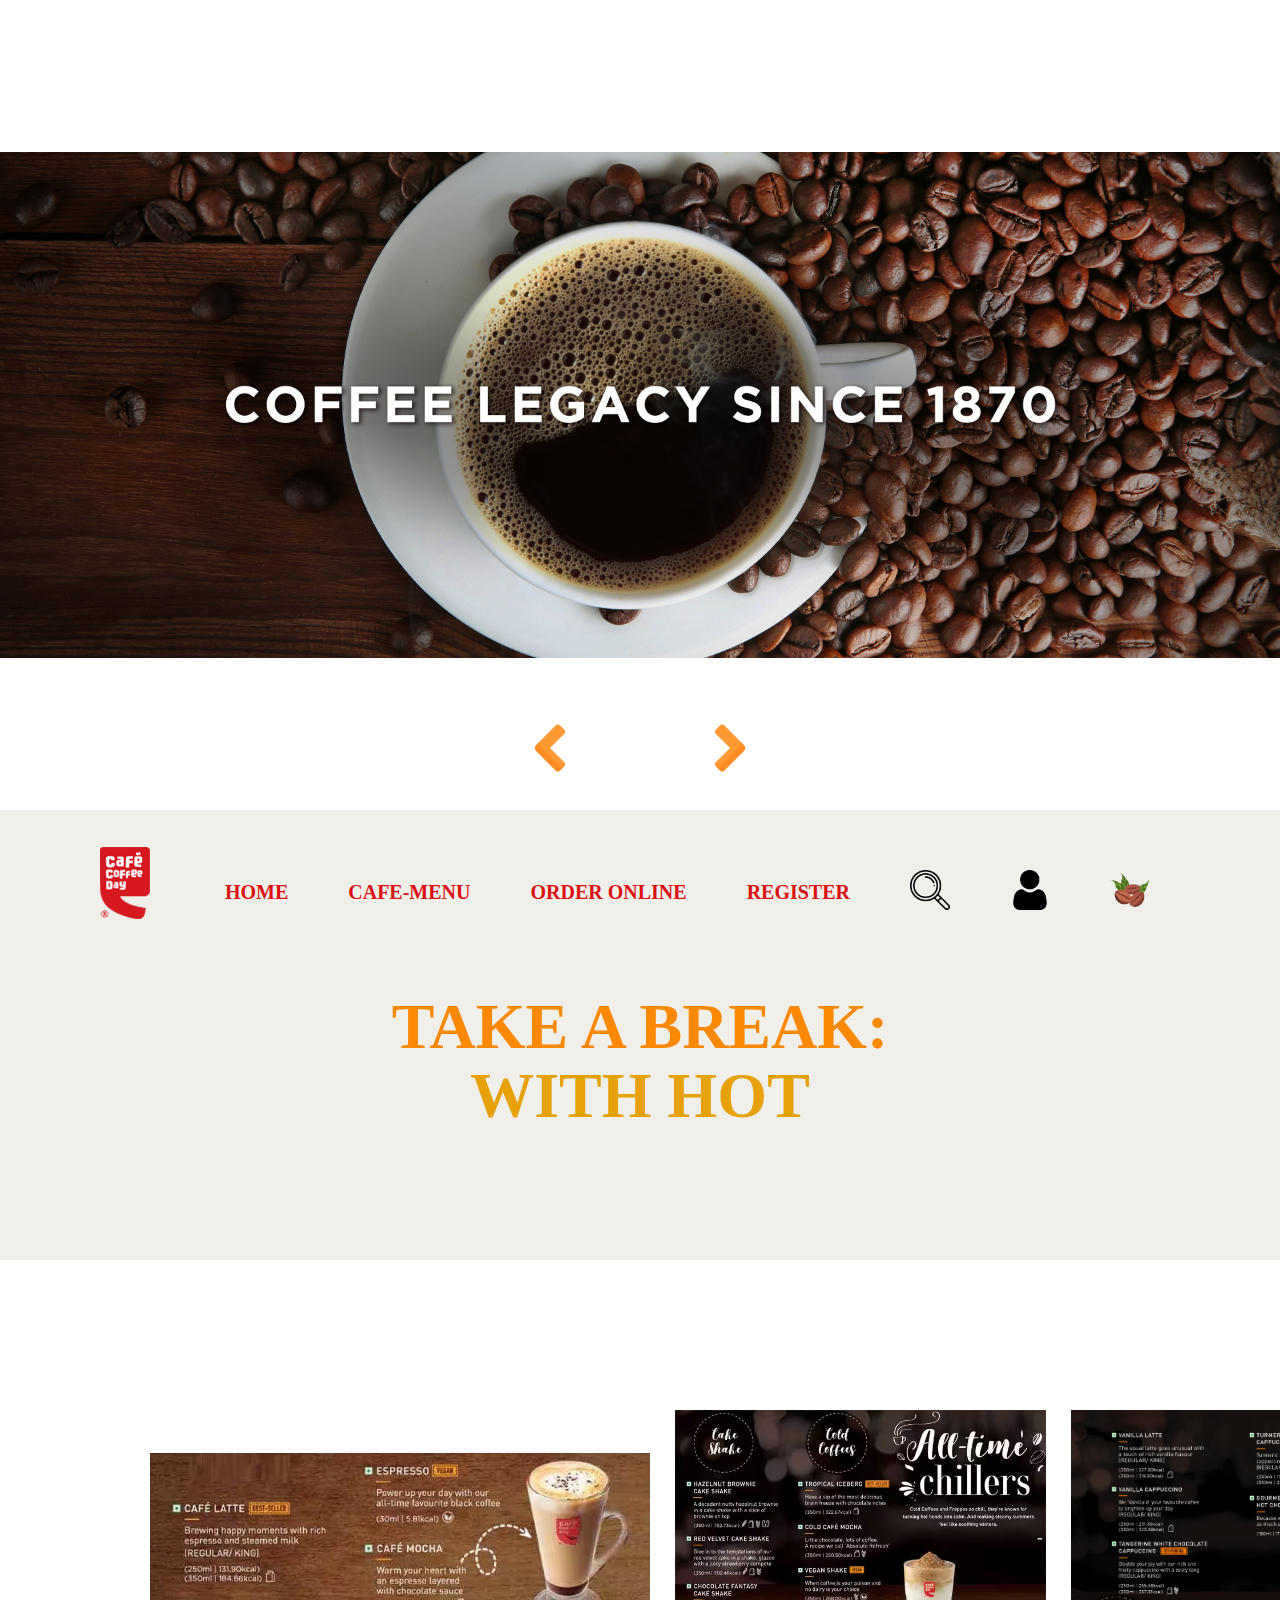
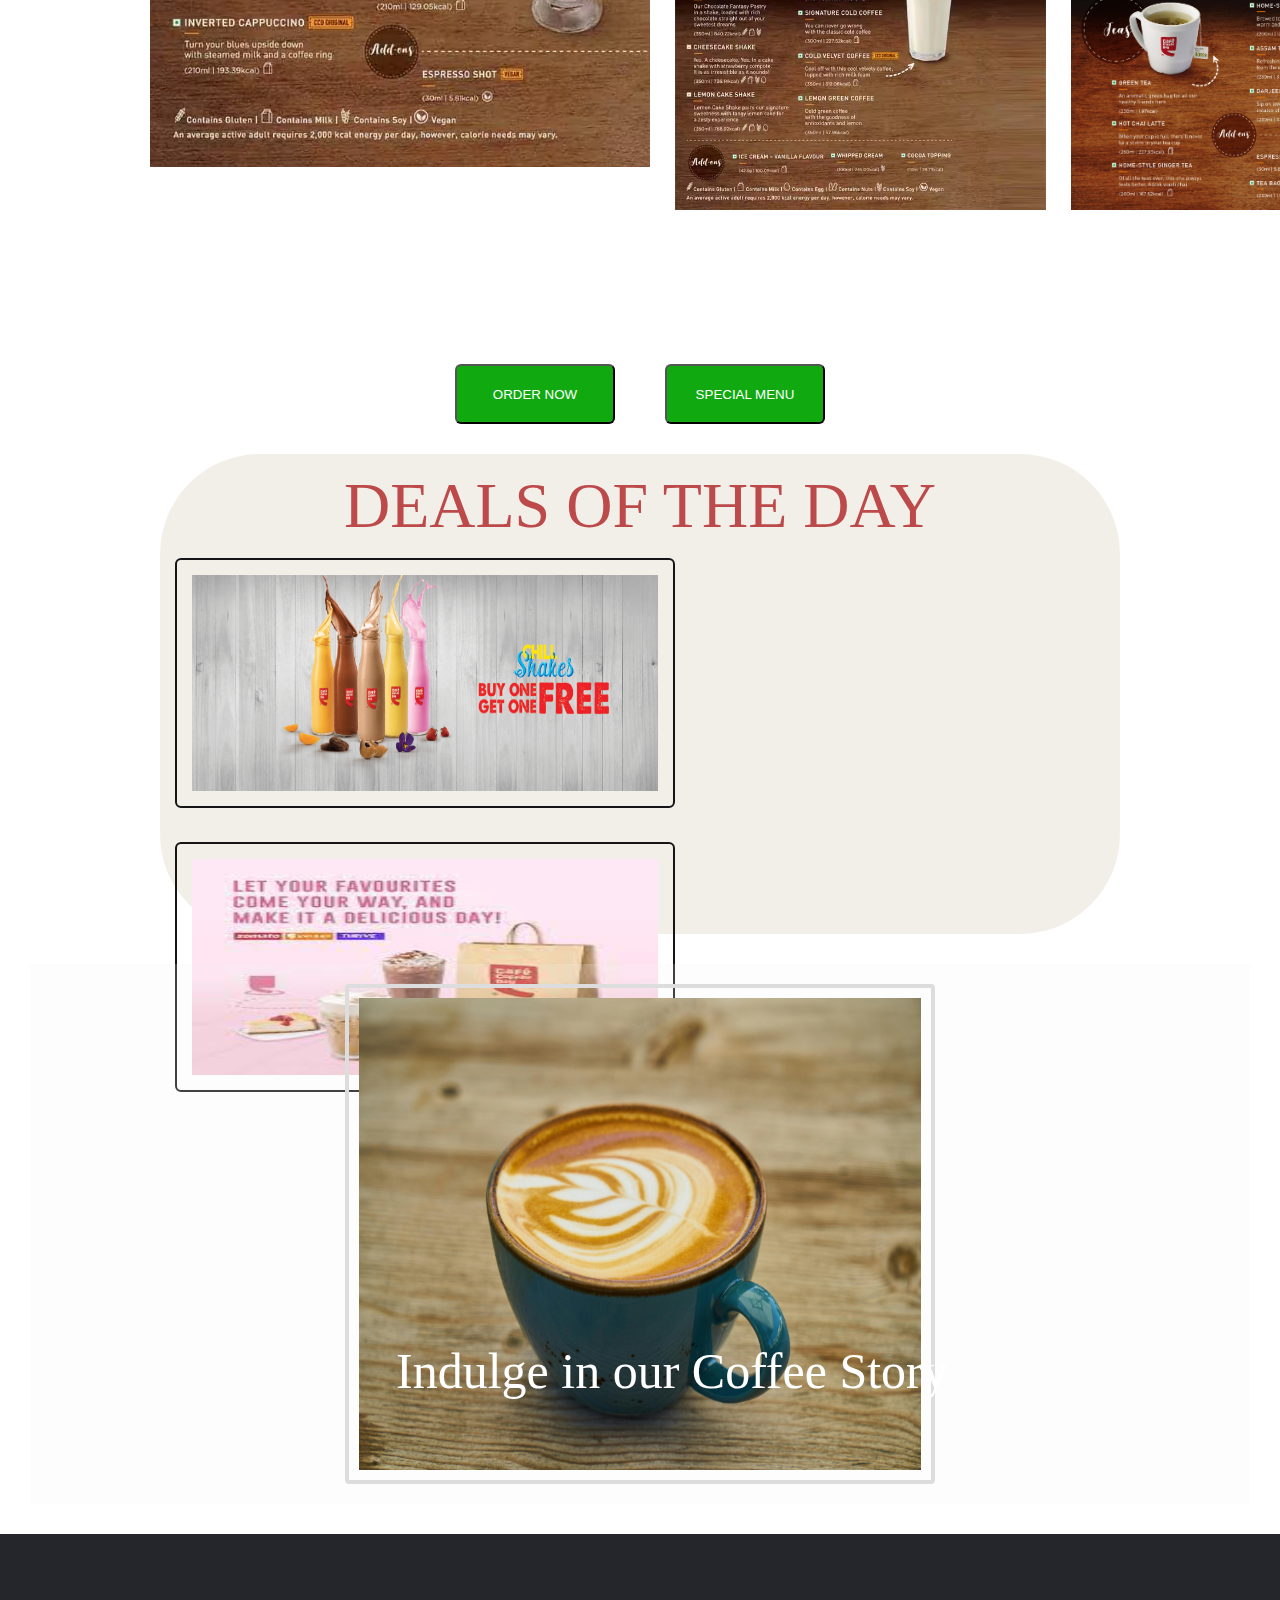
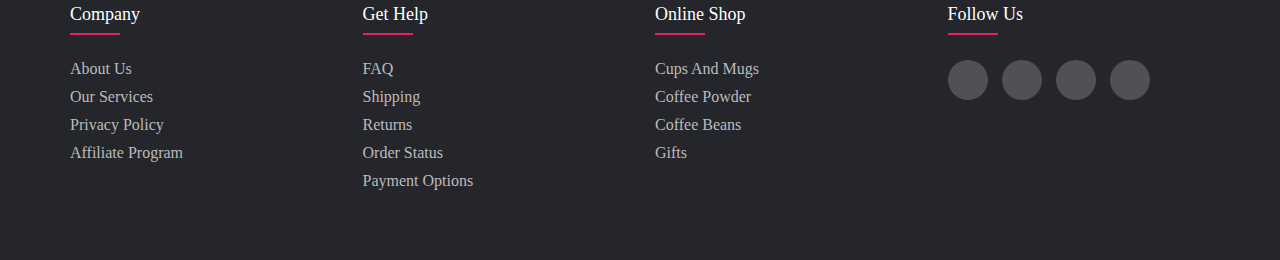
<file: index.html>
<!DOCTYPE html>
<html lang="en">
<head>
    <meta charset="UTF-8">
    <meta name="viewport" content="width=device-width, initial-scale=1.0">
    <title>CAFE</title>
    <link rel="stylesheet" href="style.css">
</head>
<body>
    
  <div class="slider">
        <div class="slide active">
            <img src="Heritage-Banner-1920X760.jpg" alt="" srcset="">
            
        </div>
        <div class="slide">
            <img src="R-SB23-Website Banner-1.png" alt="" srcset="">
            
        </div>
        <div class="slide">
           <img src="SB23-Website Banner-2.png" alt="" srcset="">
            
        </div>
        <div class="slide">
           <img src="desktop-new menu-cafe-coffee-day_1.jpg" alt="" srcset="">
        </div>
       

    </div>

    <div class="slider-controls">
        <button onclick="prevSlide()"><img src="previous.png" alt="" srcset=""></button>
        <button onclick="nextSlide()"><img src="next.png" alt="" srcset=""></button>
    </div>
    <header>
        <a href="index.html" class="logo"><img src="logo.png" alt="" srcset=""></a>
        <ul class="nav">
        
         <li> <a href="">HOME</a></li>
         <li> <a href="">CAFE-MENU</a></li>
         <li> <a href="">ORDER ONLINE</a></li>
         <li> <a href="page2.html" >REGISTER</a></li>
       <li><img src="loupe.png" alt="" srcset=""></li>
       <li><img src="user.png" alt="" srcset=""></li>
       <li><img src="coffee-bean.png" alt="" srcset=""></li>
      </ul></header>
     
      <section id="Banner-1">
        <div class="main">
            <h1>Take a break: <div class="roller">
              <span id="rolltext">With hot<br/>
              Coffee<br/>
              And cakes<br/>
              <span id="spare-time"></span><br/>
              </div>
              </h1>
              
            </div>
            
    </section>

      <section class="menu">
        <div class="services">
            <div class="service">
            <img src="7f62dea5487e3429a02ec4c052181777.avif" alt="">
             </div>
            <div class="service">
                <img src="cbe09b8205e6136ee8d99b5f49163f1a.avif" alt="">
                </div>
                <div class="service">
                    <img src="HOT CLASSICS 2.jpg" alt="">
                 </div>

     </section>

     <div class="button">
      <button type="button" >ORDER NOW</button>
      <button type="button" >SPECIAL MENU</button>
    </div>

  <section class="=deals">
    <div class="word">
        <h1>DEALS OF THE DAY</h1>
     <div class="offer">
        <img src="offer1.png" alt="" srcset="">
       <img src="offer2.jfif" alt="" srcset="">
       
      
      </div>
        
        
    
     
    </div>
  </section>

    <div class="blog">
        <img src="pexels-enginakyurt-2478313.jpg" alt="" srcset="">
    <div class="center"> <h3>Indulge in our Coffee Story</h3></div>
   
    </div>

    <footer class="footer">
        <div class="container">
            <div class="row">
                <div class="footer-col">
                    <h4>company</h4>
                    <ul>
                        <li><a href="#">about us</a></li>
                        <li><a href="#">our services</a></li>
                        <li><a href="#">privacy policy</a></li>
                        <li><a href="#">affiliate program</a></li>
                    </ul>
                </div>
                <div class="footer-col">
                    <h4>get help</h4>
                    <ul>
                        <li><a href="#">FAQ</a></li>
                        <li><a href="#">shipping</a></li>
                        <li><a href="#">returns</a></li>
                        <li><a href="#">order status</a></li>
                        <li><a href="#">payment options</a></li>
                    </ul>
                </div>
                <div class="footer-col">
                    <h4>online shop</h4>
                    <ul>
                        <li><a href="#">Cups and Mugs</a></li>
                        <li><a href="#">Coffee powder</a></li>
                        <li><a href="#">Coffee beans</a></li>
                        <li><a href="#">Gifts</a></li>
                    </ul>
                </div>
                <div class="footer-col">
                    <h4>Follow us</h4>
                    <div class="social-links">
                        <a href="#"><i class="fab fa-facebook-f"></i></a>
                        <a href="#"><i class="fab fa-twitter"></i></a>
                        <a href="#"><i class="fab fa-instagram"></i></a>
                        <a href="#"><i class="fab fa-linkedin-in"></i></a>
                    </div>
                </div>
            </div>
        </div>
   </footer>
 
    <script src="script.js"></script>
    
</body>
</html>
</file>
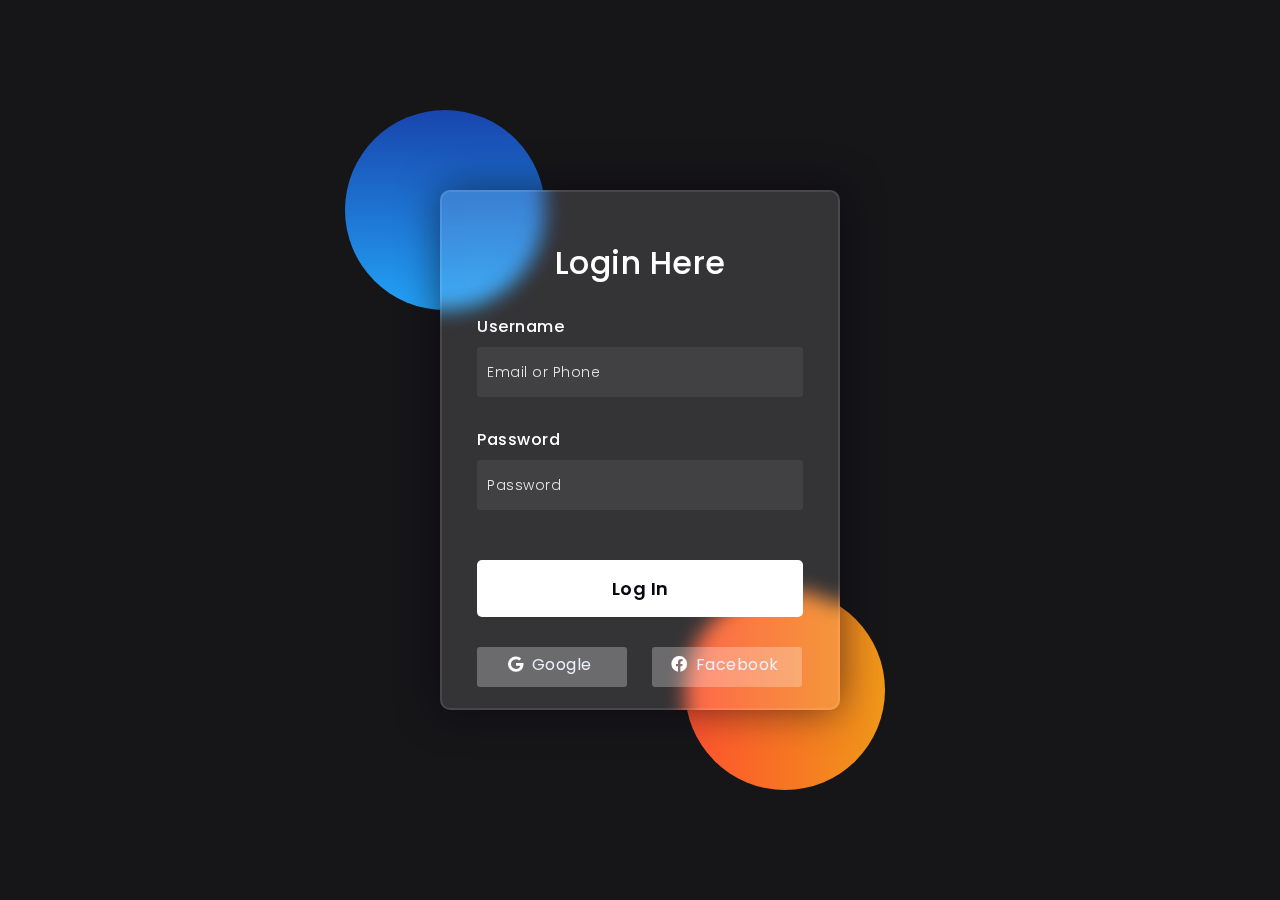
<file: page2.html>
<!DOCTYPE html>
<html lang="en">
<head>
  <!-- Design by foolishdeveloper.com -->
    <title>Login</title>
 
    <link rel="preconnect" href="https://fonts.gstatic.com">
    <link rel="stylesheet" href="https://cdnjs.cloudflare.com/ajax/libs/font-awesome/5.15.4/css/all.min.css">
    <link href="https://fonts.googleapis.com/css2?family=Poppins:wght@300;500;600&display=swap" rel="stylesheet">
    <!--Stylesheet-->
    <style media="screen">
      *,
*:before,
*:after{
    padding: 0;
    margin: 0;
    box-sizing: border-box;
}
body{
    background-color: #161518;
}
.background{
    width: 430px;
    height: 520px;
    position: absolute;
    transform: translate(-50%,-50%);
    left: 50%;
    top: 50%;
}
.background .shape{
    height: 200px;
    width: 200px;
    position: absolute;
    border-radius: 50%;
}
.shape:first-child{
    background: linear-gradient(
        #1845ad,
        #23a2f6
    );
    left: -80px;
    top: -80px;
}
.shape:last-child{
    background: linear-gradient(
        to right,
        #ff512f,
        #f09819
    );
    right: -30px;
    bottom: -80px;
}
form{
    height: 520px;
    width: 400px;
    background-color: rgba(255,255,255,0.13);
    position: absolute;
    transform: translate(-50%,-50%);
    top: 50%;
    left: 50%;
    border-radius: 10px;
    backdrop-filter: blur(10px);
    border: 2px solid rgba(255,255,255,0.1);
    box-shadow: 0 0 40px rgba(8,7,16,0.6);
    padding: 50px 35px;
}
form *{
    font-family: 'Poppins',sans-serif;
    color: #ffffff;
    letter-spacing: 0.5px;
    outline: none;
    border: none;
}
form h3{
    font-size: 32px;
    font-weight: 500;
    line-height: 42px;
    text-align: center;
}

label{
    display: block;
    margin-top: 30px;
    font-size: 16px;
    font-weight: 500;
}
input{
    display: block;
    height: 50px;
    width: 100%;
    background-color: rgba(255,255,255,0.07);
    border-radius: 3px;
    padding: 0 10px;
    margin-top: 8px;
    font-size: 14px;
    font-weight: 300;
}
::placeholder{
    color: #e5e5e5;
}
button{
    margin-top: 50px;
    width: 100%;
    background-color: #ffffff;
    color: #080710;
    padding: 15px 0;
    font-size: 18px;
    font-weight: 600;
    border-radius: 5px;
    cursor: pointer;
}
.social{
  margin-top: 30px;
  display: flex;
}
.social div{
  background: red;
  width: 150px;
  border-radius: 3px;
  padding: 5px 10px 10px 5px;
  background-color: rgba(255,255,255,0.27);
  color: #eaf0fb;
  text-align: center;
}
.social div:hover{
  background-color: rgba(255,255,255,0.47);
}
.social .fb{
  margin-left: 25px;
}
.social i{
  margin-right: 4px;
}

    </style>
</head>
<body>
    <div class="background">
        <div class="shape"></div>
        <div class="shape"></div>
    </div>
    <form>
        <h3>Login Here</h3>

        <label for="username">Username</label>
        <input type="text" placeholder="Email or Phone" id="username">

        <label for="password">Password</label>
        <input type="password" placeholder="Password" id="password">

        <button>Log In</button>
        <div class="social">
          <div class="go"><i class="fab fa-google"></i>  Google</div>
          <div class="fb"><i class="fab fa-facebook"></i>  Facebook</div>
        </div>
    </form>
</body>
</html>
</file>
<file: style.css>
*{
    margin: 0;
    padding: 0;
    box-sizing: border-box;
}
body{
    background: white;
}
header{
    position: absolute;
    left: 0;
    width: 100%;
    display: flex;
    justify-content: space-between;
    align-items: center;
    padding: 30px 100px;
    background: transparent;
    z-index: 1000;
}

.logo{
    font-family: 'Courier New', Courier, monospace;
    font-size: 30px;
    color: rgb(214, 32, 32);
    font-weight: 800;
    letter-spacing: normal;
    text-decoration: none;
    text-transform: uppercase;
}
.nav{
    display: flex;
    align-items: center;
}
.nav li{
    
    position: relative;
    list-style: none;
    padding: 30px;
    padding-bottom: 20px;
}

.nav li img{
    height: 40px;
}
.nav li::before{
    position: absolute;
    bottom: 0.025px;
    left: 50%;
    transform: translateX(-50%);
    content: '';
   height: 3px;
   width: 50%;
   background-color: rgb(154, 107, 107);
  opacity: 0;
  visibility: hidden;
  transition: 0.3s;
}
.nav li:hover::before{
    opacity: 1;
    visibility: visible;
}
.nav li a{
    transition: 0.5s;
    color: rgb(219, 16, 16);
    text-decoration: none;
    text-transform: uppercase;
    font-size: 20px;
    font-weight: 600;
}

.slider {
    width: 100%;
    height: 90vh;
    overflow: hidden;
    position: relative;
}

.slider .slide {
    width: 100%;
    height: 100%;
    position: absolute;
    top: 0;
    left: 0;
    display: none;
}

.slider .slide img {
    width: 100%;
    height: 100%;
    object-fit: contain;
}

.slider .slide.active {
    display: block;
}

.slider-controls {
    padding: 100px;
    position: absolute;
    bottom: 20px;
    left: 50%;
    transform: translateX(-50%);
    display: flex;
    justify-content: center;
    align-items: center;
   
}
.slider-controls img{
  
height: 50px;
width: 50px;}

.slider-controls button {
    border: none;
    margin: 1px 10px;
    background: transparent;
}

.menu{
    margin: 150px;
}
.services{
    display: flex;
    margin-top: 20px;
    gap: 25px;
  }
 

  .service img{
    max-width: 500px;
    height: 400px;
    object-fit: contain;
     transition: transform 0.3s ease;
   }
 
   .service img:hover{
     transform: scale(1.2);
  }
  .button{
    margin-top: 0px;
    padding-bottom: 30px;
    display: flex;
    justify-content: center;
    align-items: center;
    align-content: center;
    gap: 50px;
    transition: transform 0.3s ease;
  }

  .button:hover{
    transform: scale(1.2);
  }

  button{
    background-color: rgb(16, 169, 16);
    color: white;
    height: 60px;
    width: 160px;
    border-radius: 6px;

  }
 

  
  .main{
    padding-top: 50px;
    height:50vh;
    width:100%;  
    display:flex;
    align-items:center;
    justify-content:center;
    text-align:center;
    background-color: #f0efea;
  }
  h1{
    text-align:center;
    text-transform: uppercase;
    color: #fc8905; 
    font-size: 4rem;
  }
  
  .roller{
    height: 4.125rem;
    line-height: 4rem;
    position: relative;
    overflow: hidden; 
    width: 100%;
    display: flex;
    justify-content: center;
    align-items: center;
    
    color: #e7a10b;
  }
  
  
  #spare-time{
    font-size: 1rem;
    font-style: italic;
    letter-spacing: 1rem;
    margin-top: 0;
    color: #A8DADC;
    
  }
  
  .roller #rolltext {
    position: absolute;
    top: 0;
    animation: slide 5s infinite;  
  }
  
  @keyframes slide {
    0%{
      top:0;
    }
    25%{
      top: -4rem;    
    }
    50%{
      top: -8rem;
    }
    72.5%{
      top: -12.25rem;
    }
  }
  
  @media screen and (max-width: 600px){
    h1{
    text-align:center;
    text-transform: uppercase;
    color: #F1FAEE; 
    font-size: 2.125rem;
  }
    
    .roller{
    height: 2.6rem; 
    line-height: 2.125rem;  
    }
    
    #spare-time {
      font-size: 1rem;
      letter-spacing: 0.1rem;
    }
    
    .roller #rolltext {  
    animation: slide-mob 5s infinite;  
  }
    
    @keyframes slide-mob {
    0%{
      top:0;
    }
    25%{
      top: -2.125rem;    
    }
    50%{
      top: -4.25rem;
    }
    72.5%{
      top: -6.375rem;
    }
  }
  }
   .word{
    
    display: block;
    margin-left: auto;
    margin-right: auto;
    width: 75%;
    height: 30rem;
    background-color: #f1eee7ea;
   border-radius: 100px;
   }
 .word h1{
  font-weight: 100;
  padding-top: 15px;
  color: #b93c3cec;
 }
.offer img{
  margin: 15px;
  padding: 15px;
  height: 250px;
  width: 500px;
  border: 2px solid rgb(21, 21, 21);
   border-radius: 6px;

}

.offer img:hover{
  box-shadow: 0 0 4px 2px rgba(1, 10, 14, 0.909);
}


  .container{
    max-width: 1170px;
    margin:auto;
  }
  .row{
    display: flex;
    flex-wrap: wrap;
  }
  ul{
    list-style: none;
  }
  .blog{
    margin: 30px;
    padding: 50px;
    background-color: rgba(245, 245, 245, 0.199);
    padding: 20px;
    position: relative;
    text-align: center;
    color: white;
  }
 .blog img{
  display: block;
  width: 50%;
  height: 500px;
margin-left: auto;
margin-right: auto;
border: 4px solid #ddd; /* Gray border */
border-radius: 4px;  /* Rounded border */
padding: 10px;
 }

 .blog img:hover{
  box-shadow: 0 0 4px 2px rgba(1, 10, 14, 0.909);
 }
  .center{
    position: absolute;
    top: 70%;
    left: 30%;
  }

  .center h3{
    color:white;
   font-size: 50px;
   font-weight: 400;
  }


  .footer{
    background-color: #24262b;
      padding: 70px 0;
  }
  .footer-col{
     width: 25%;
     padding: 0 15px;
  }
  .footer-col h4{
    font-size: 18px;
    color: #ffffff;
    text-transform: capitalize;
    margin-bottom: 35px;
    font-weight: 500;
    position: relative;
  }
  .footer-col h4::before{
    content: '';
    position: absolute;
    left:0;
    bottom: -10px;
    background-color: #e91e63;
    height: 2px;
    box-sizing: border-box;
    width: 50px;
  }
  .footer-col ul li:not(:last-child){
    margin-bottom: 10px;
  }
  .footer-col ul li a{
    font-size: 16px;
    text-transform: capitalize;
    color: #ffffff;
    text-decoration: none;
    font-weight: 300;
    color: #bbbbbb;
    display: block;
    transition: all 0.3s ease;
  }
  .footer-col ul li a:hover{
    color: #ffffff;
    padding-left: 8px;
  }
  .footer-col .social-links a{
    display: inline-block;
    height: 40px;
    width: 40px;
    background-color: rgba(255,255,255,0.2);
    margin:0 10px 10px 0;
    text-align: center;
    line-height: 40px;
    border-radius: 50%;
    color: #ffffff;
    transition: all 0.5s ease;
  }
  .footer-col .social-links a:hover{
    color: #24262b;
    background-color: #ffffff;
  }
  
  /*responsive*/
  @media(max-width: 767px){
    .footer-col{
      width: 50%;
      margin-bottom: 30px;
  }
  }
  @media(max-width: 574px){
    .footer-col{
      width: 100%;
  }
  }
</file>
